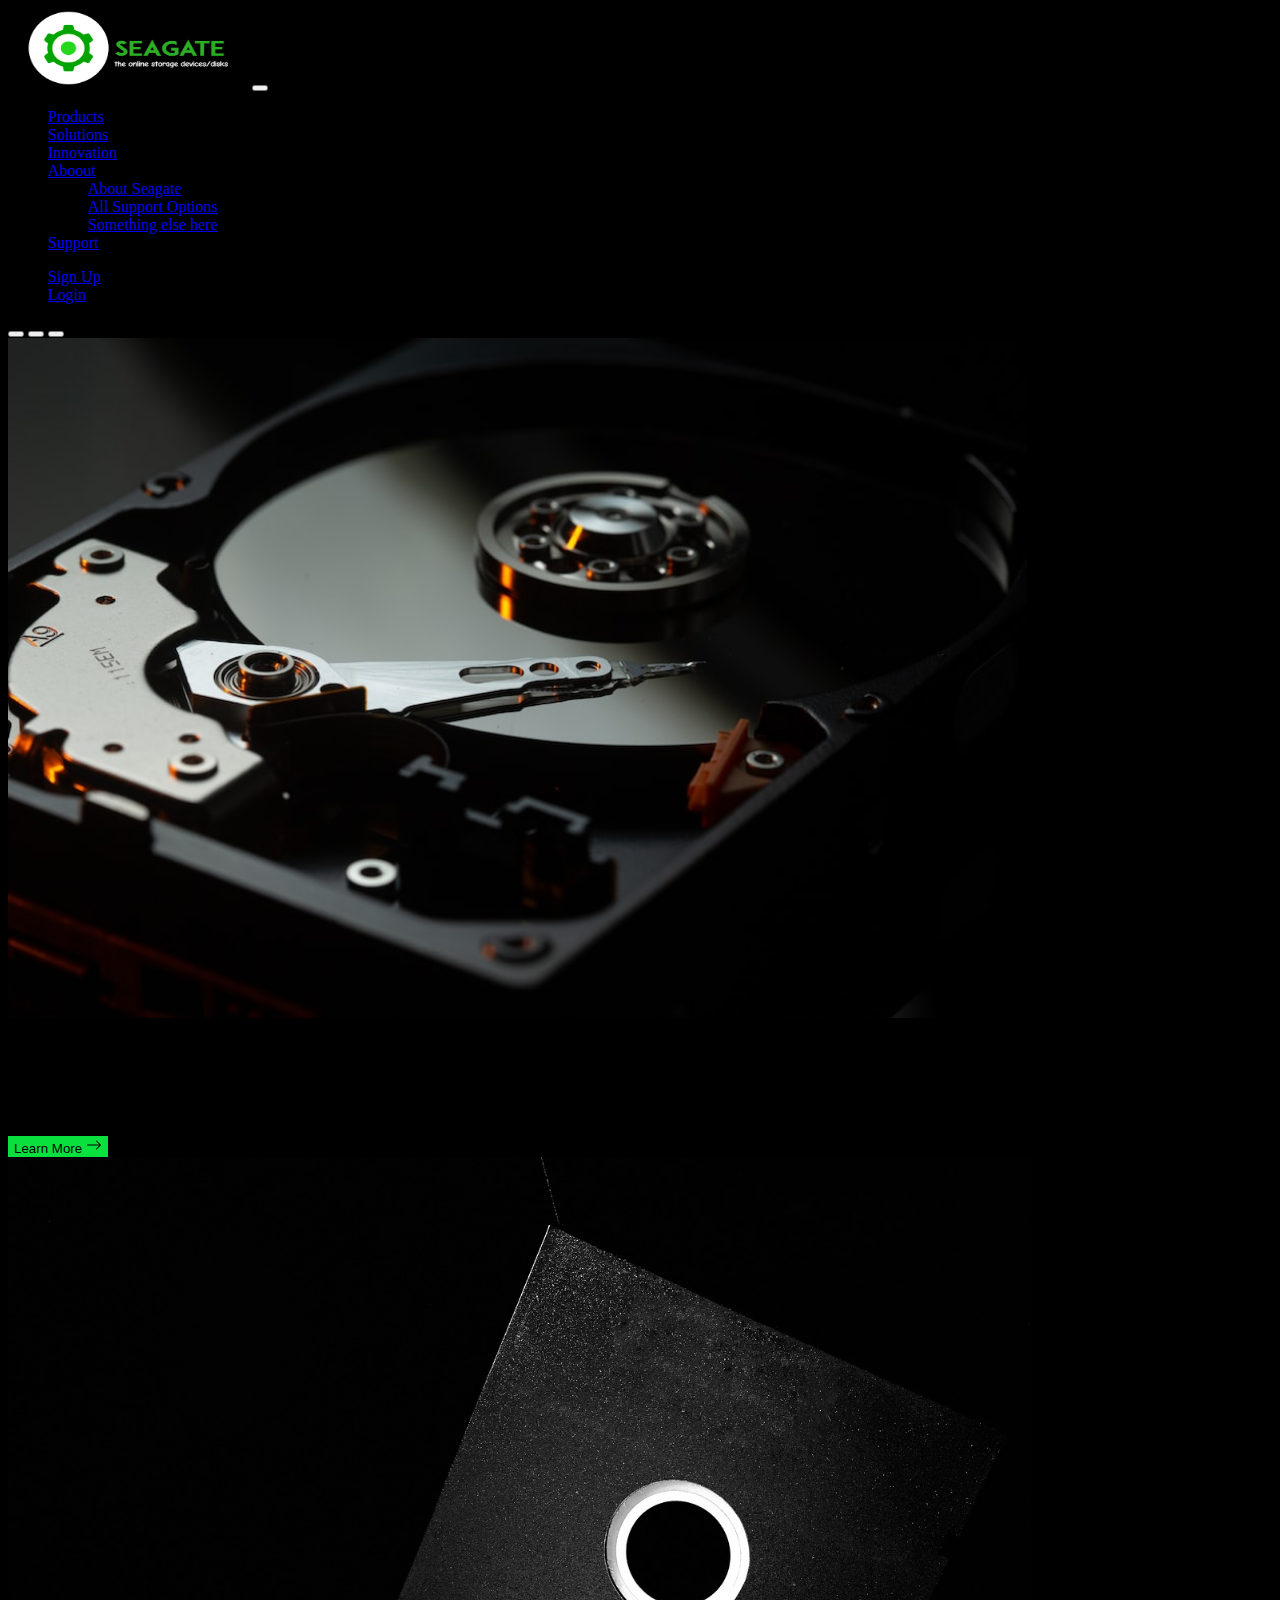
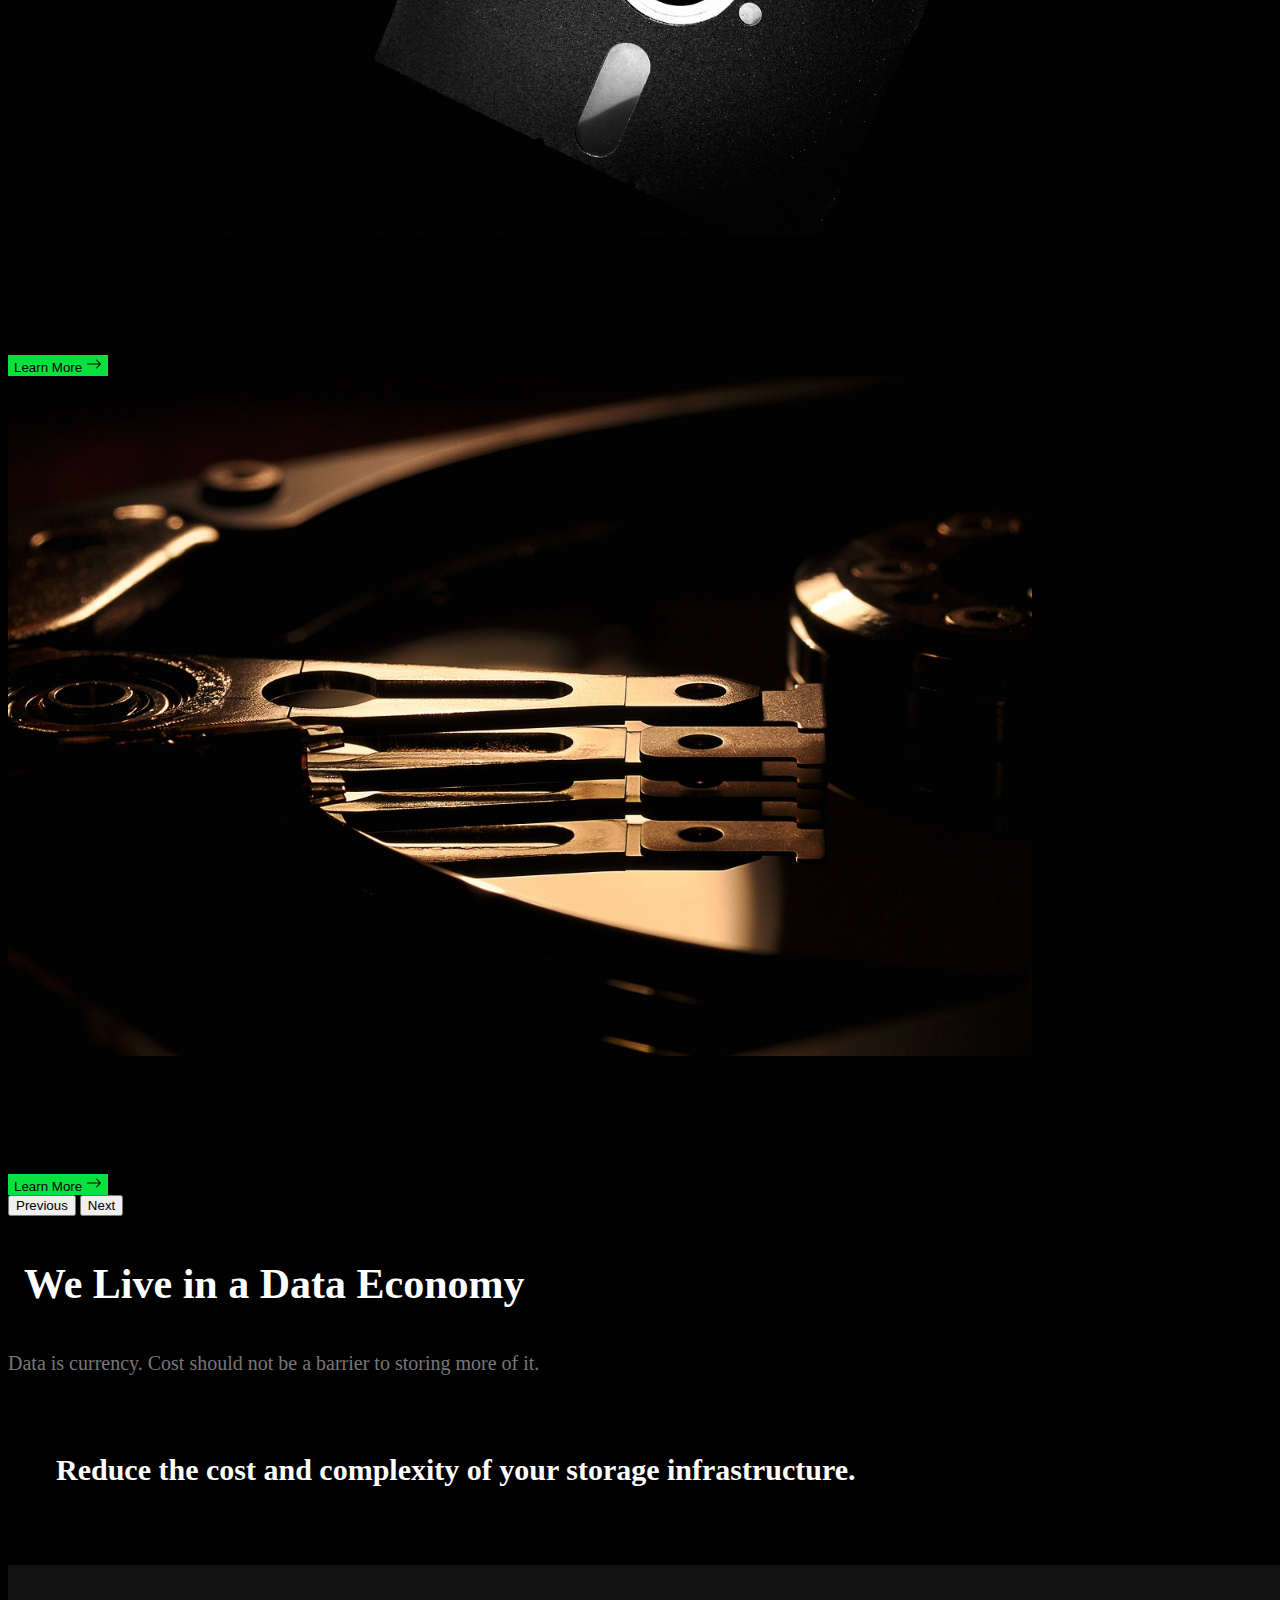
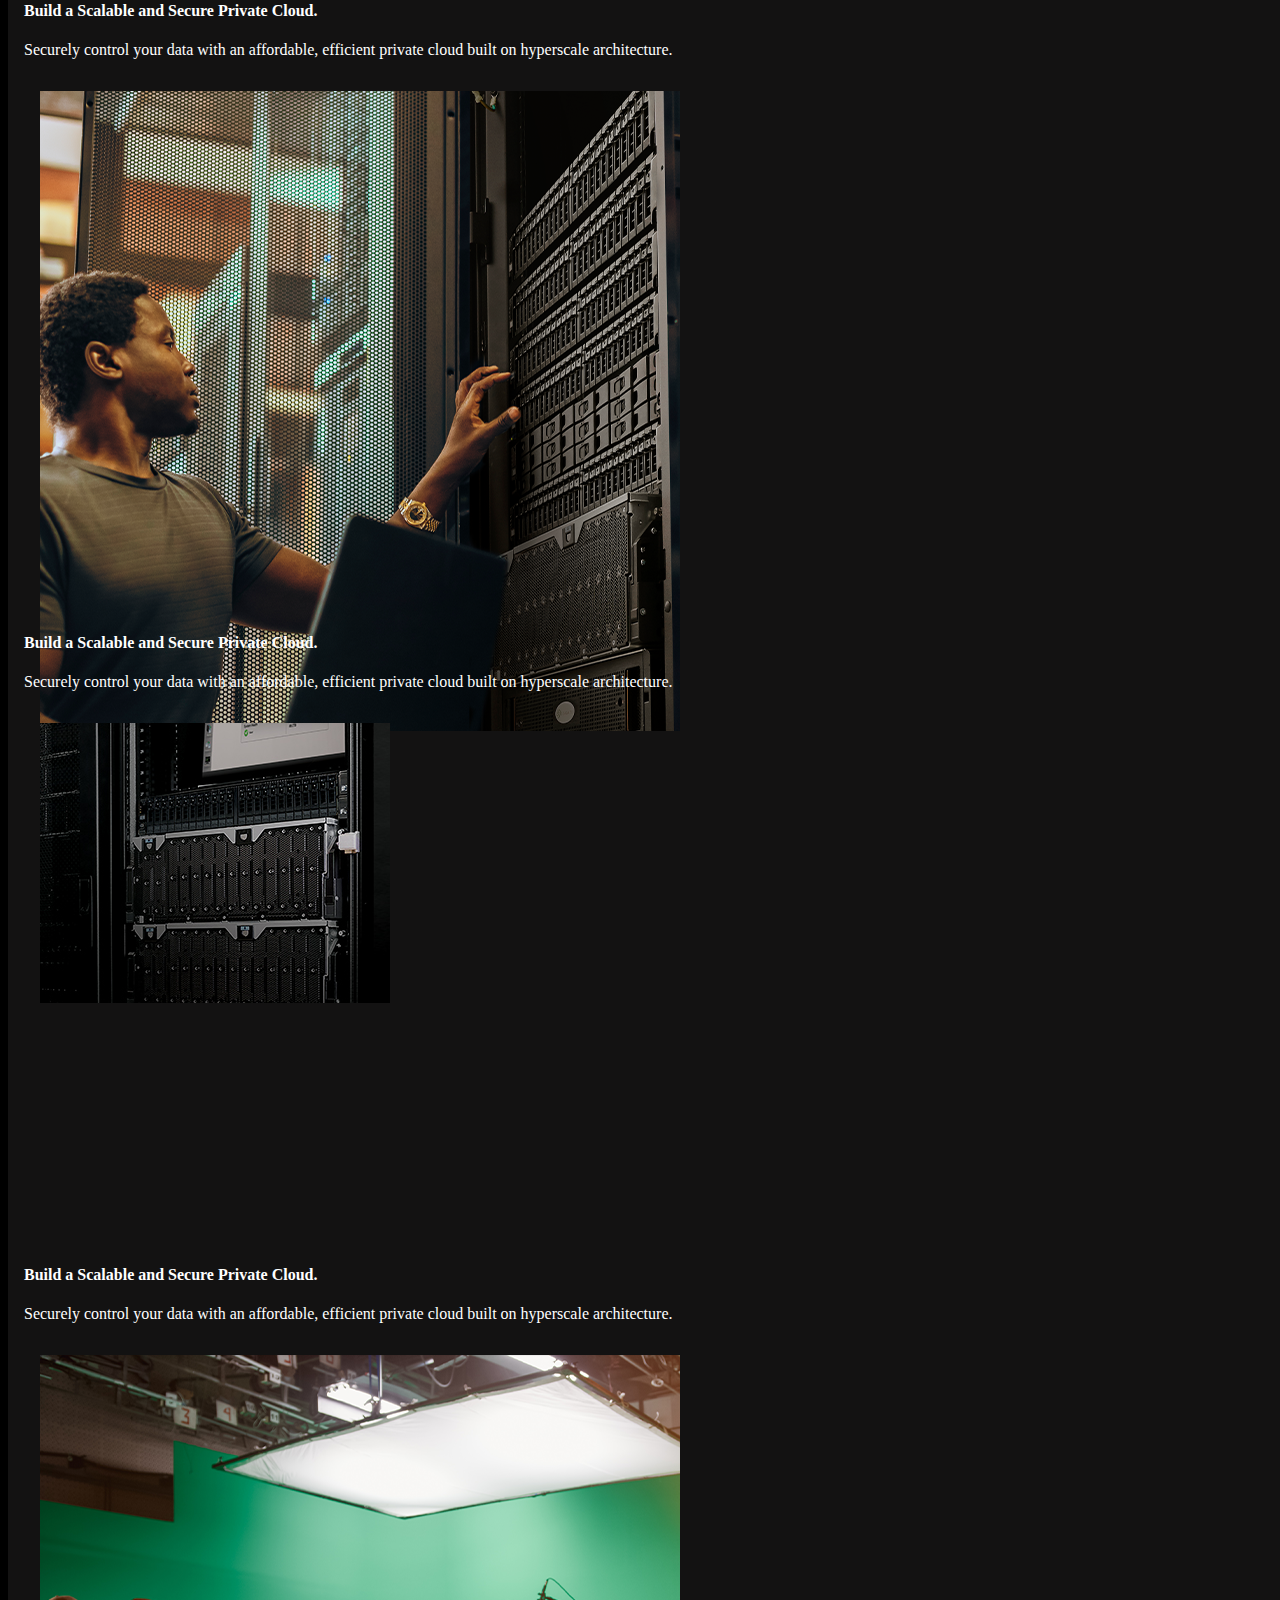
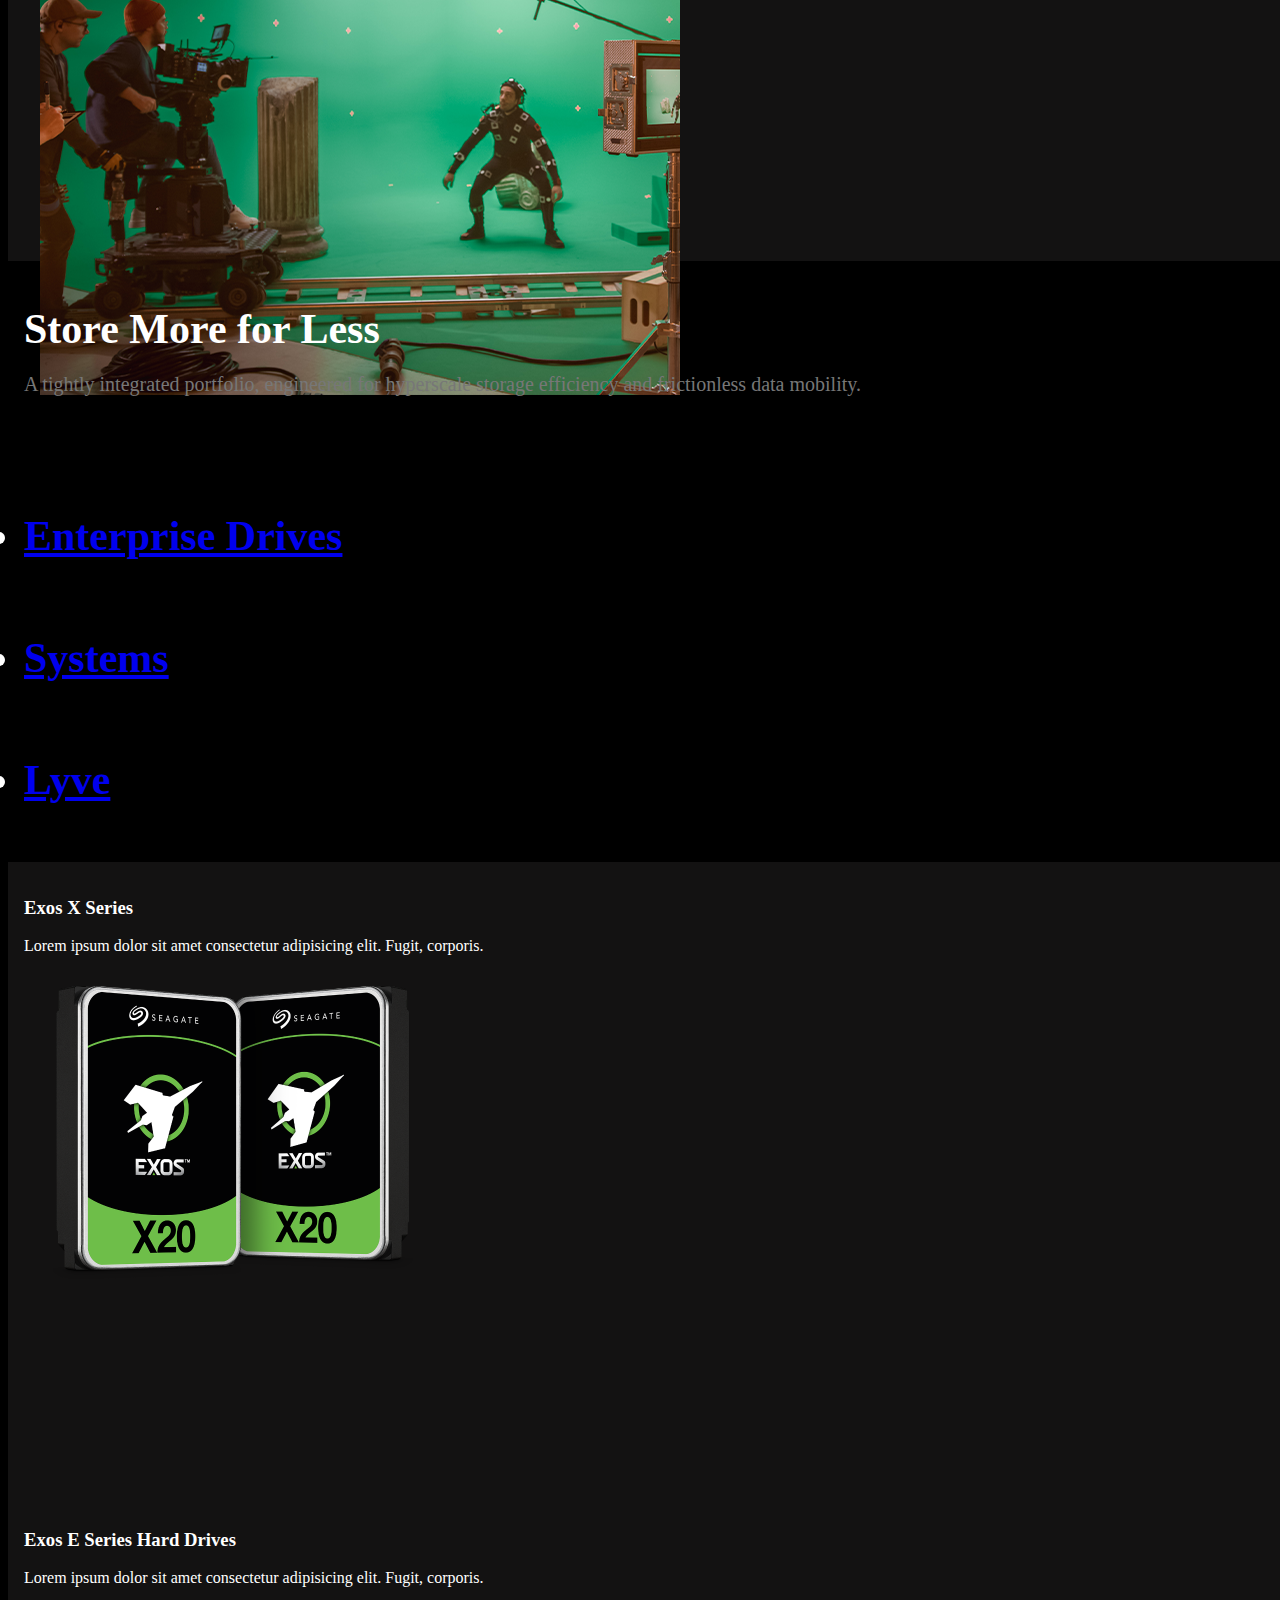
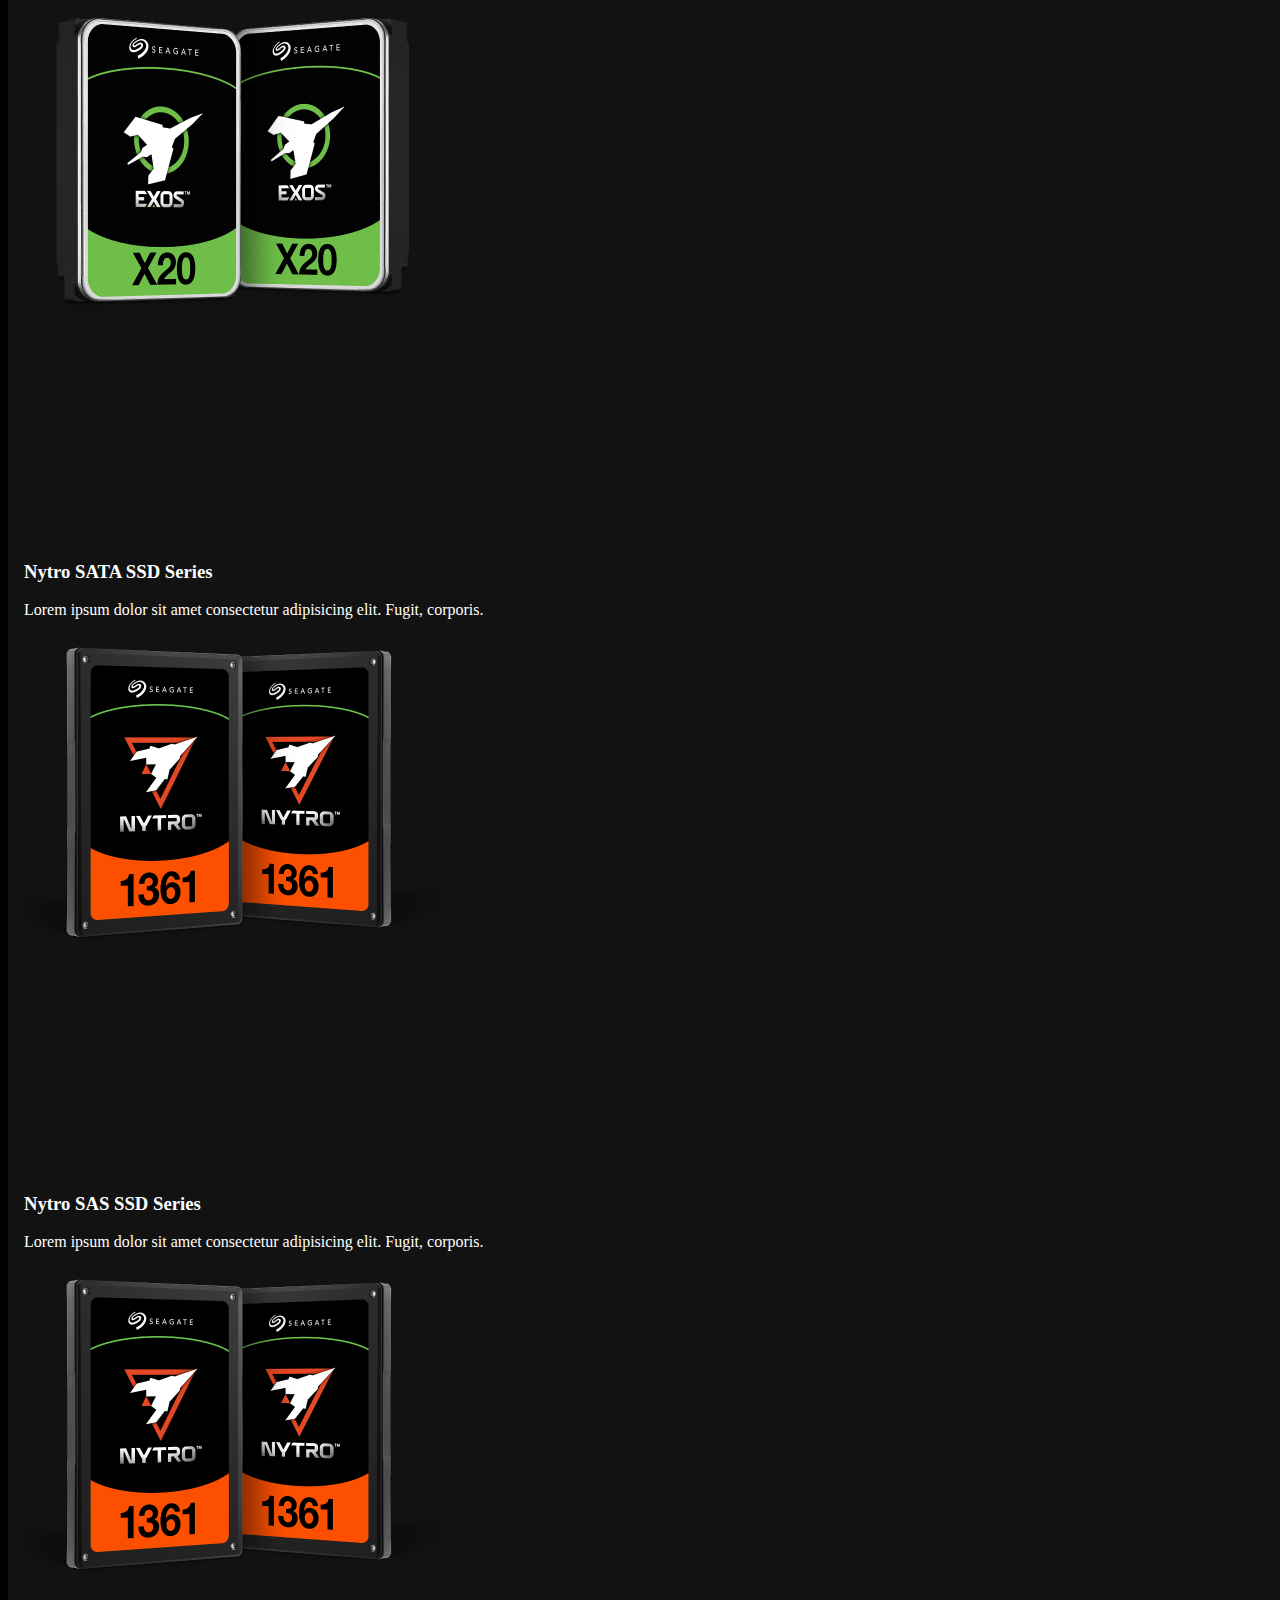
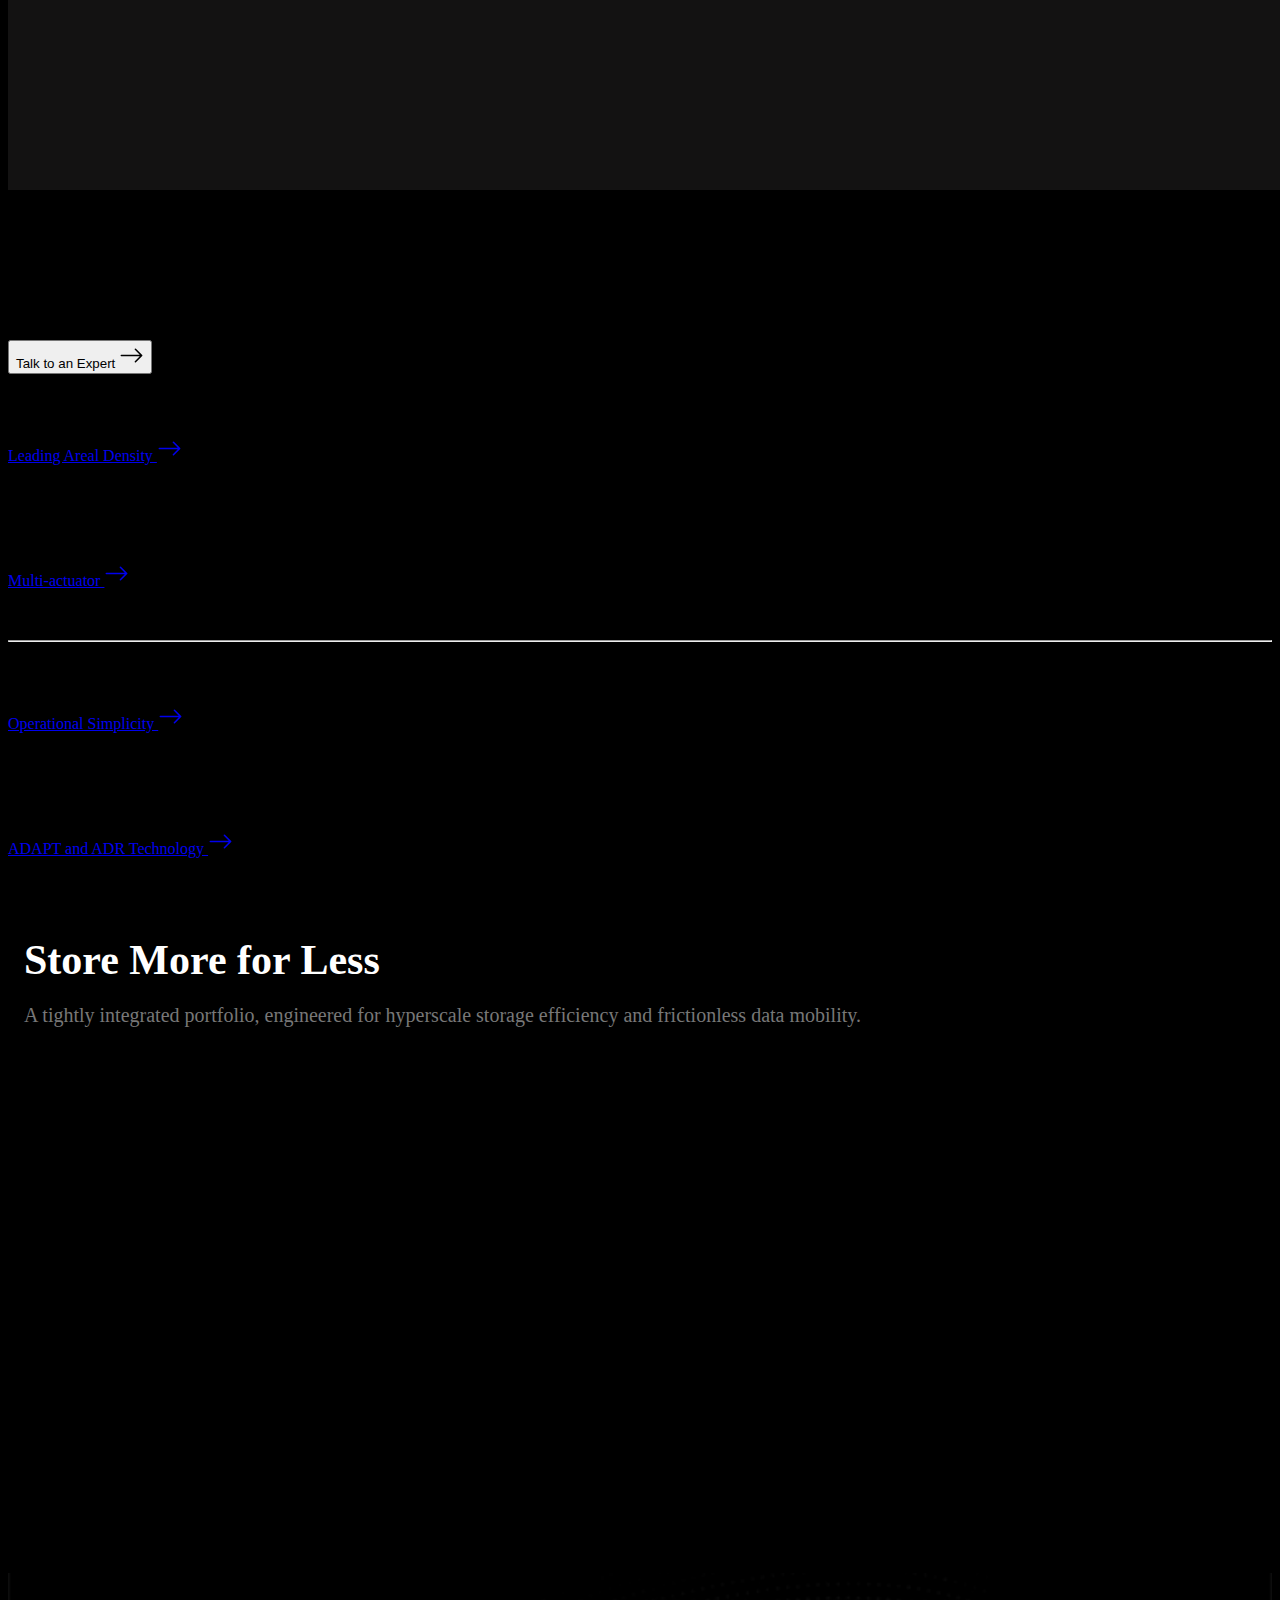
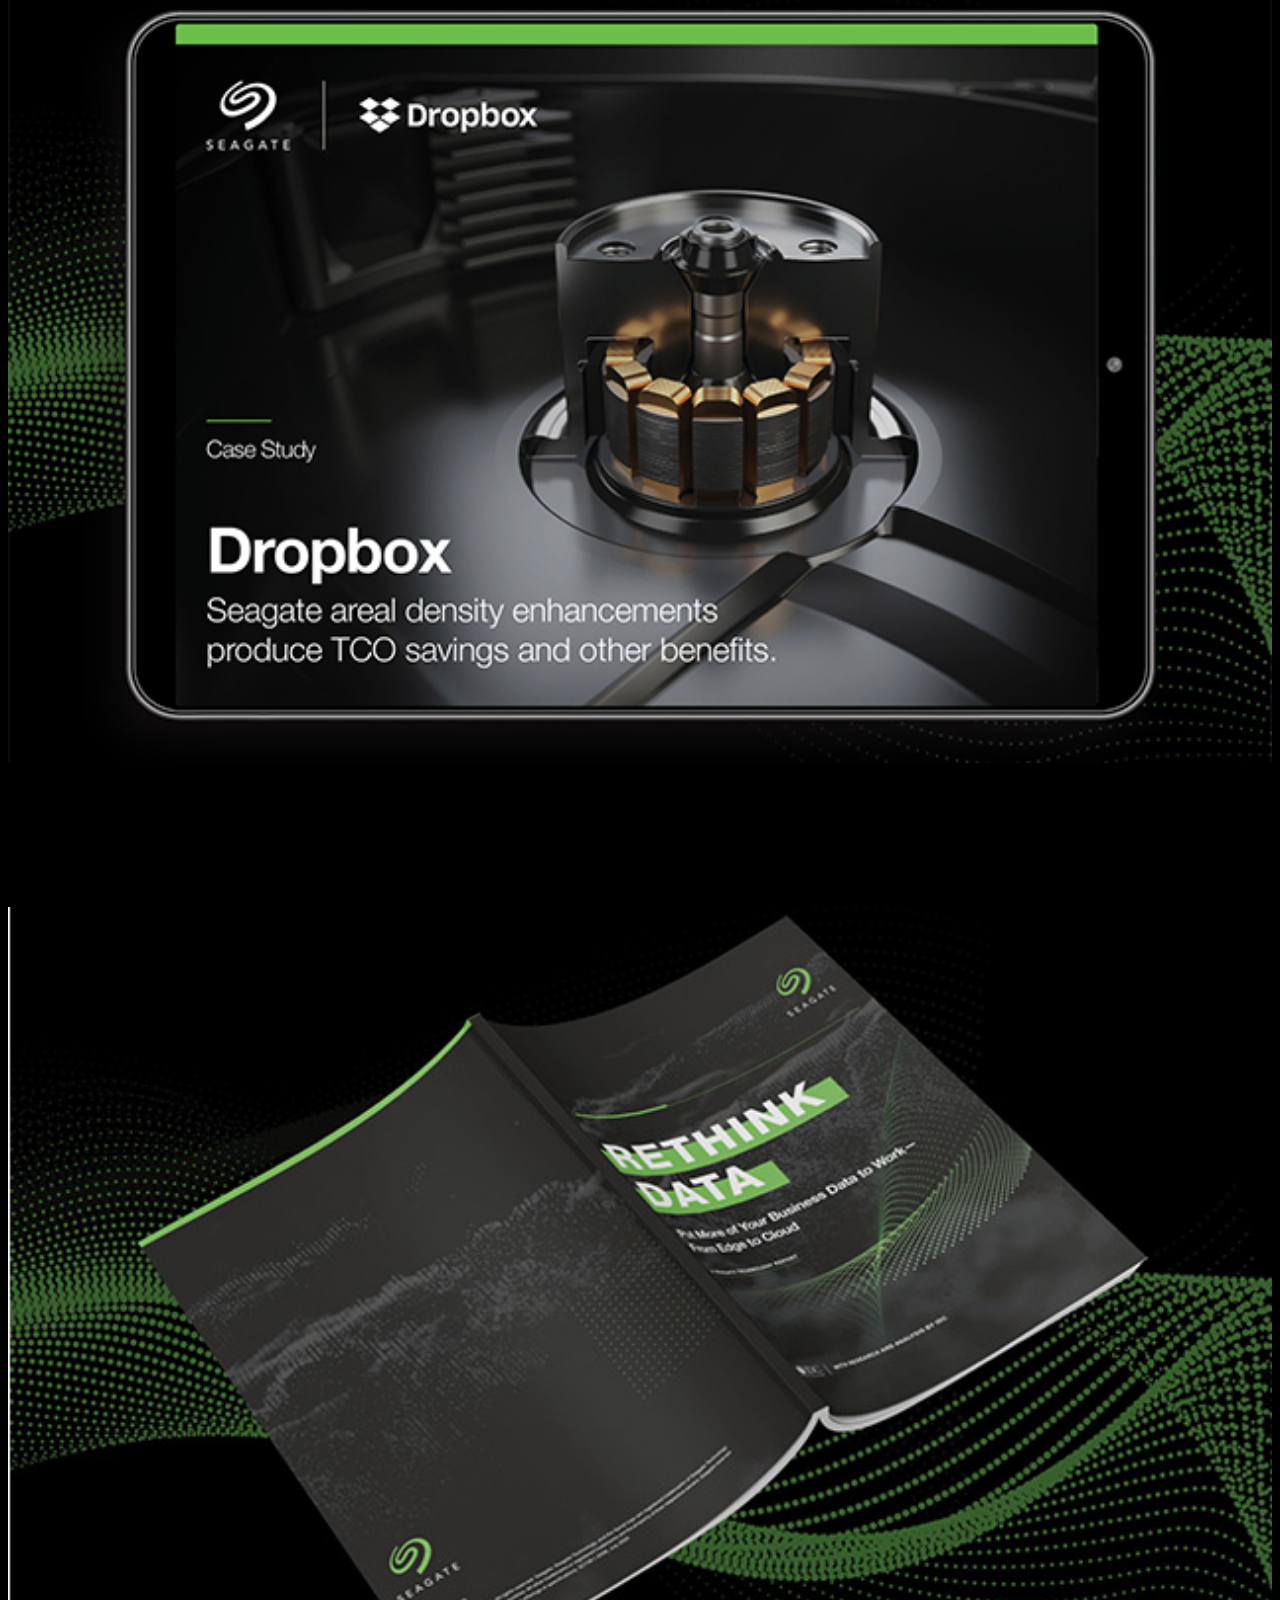
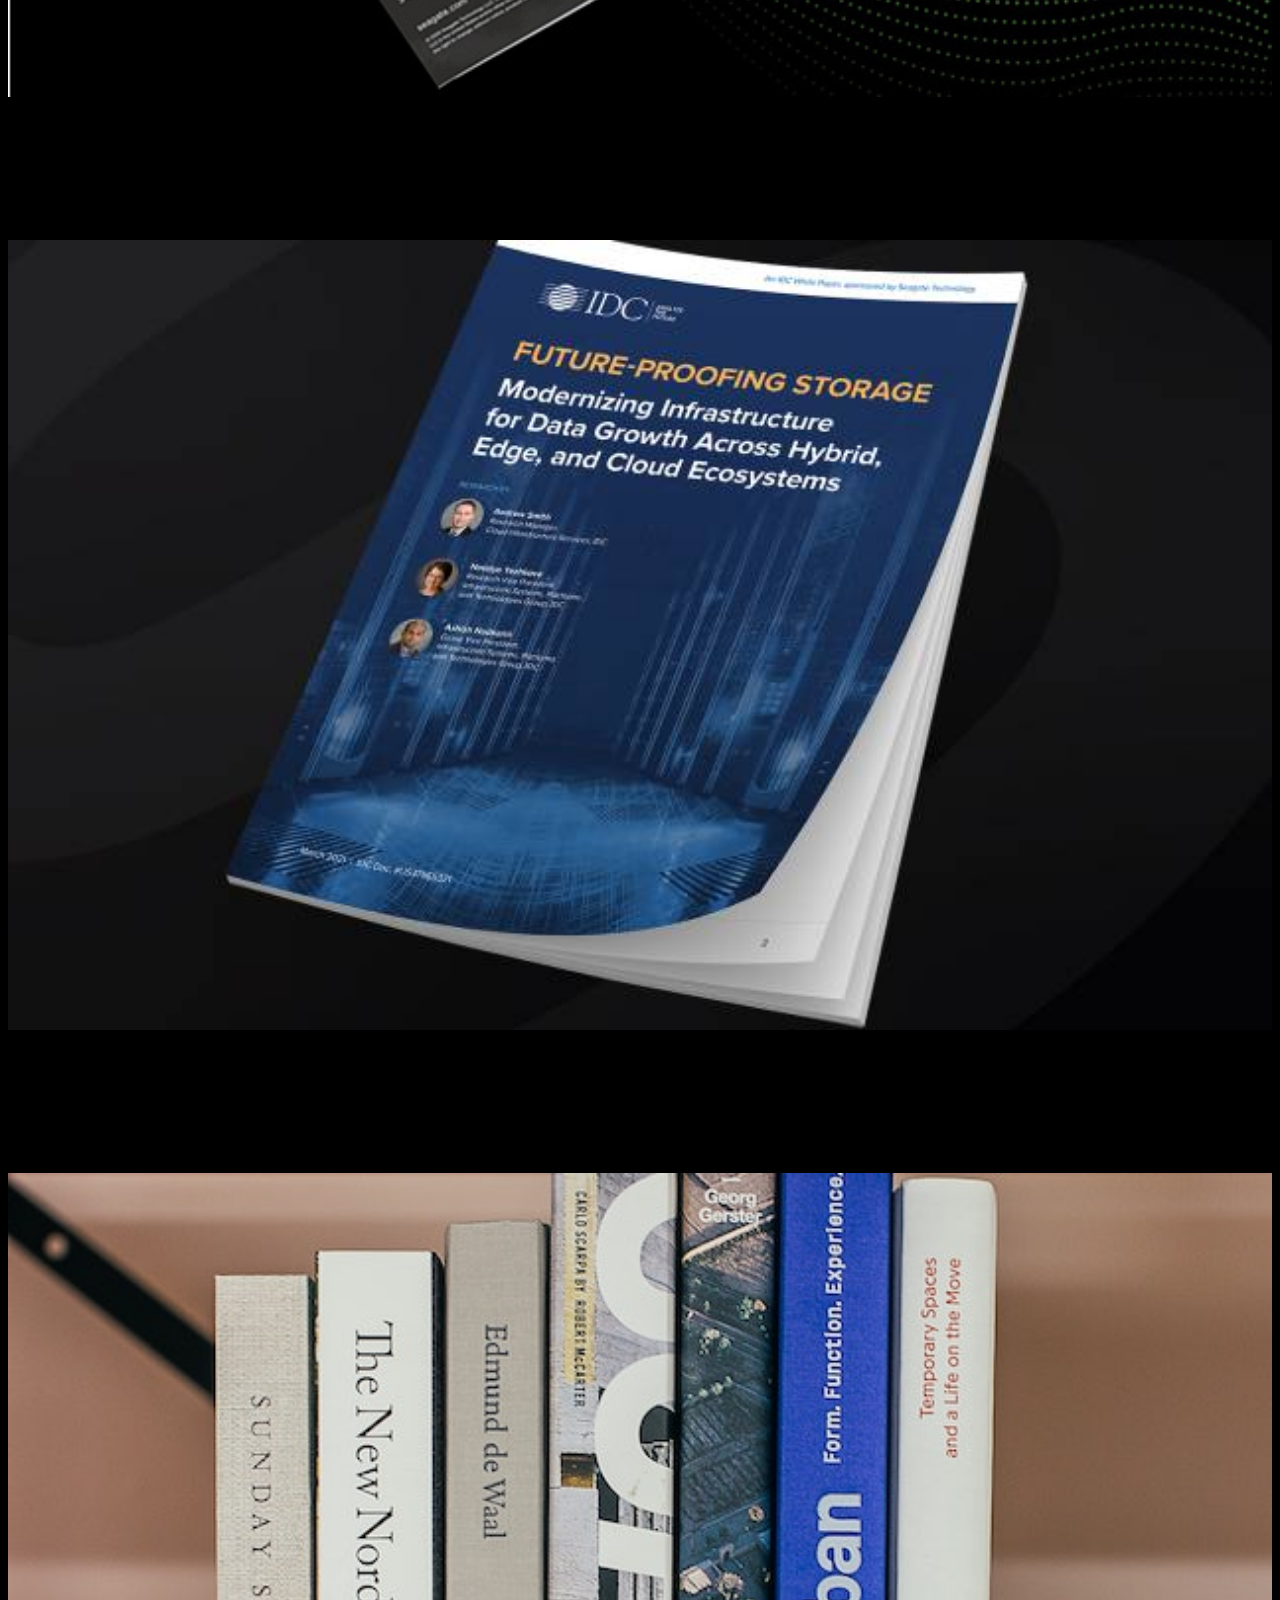
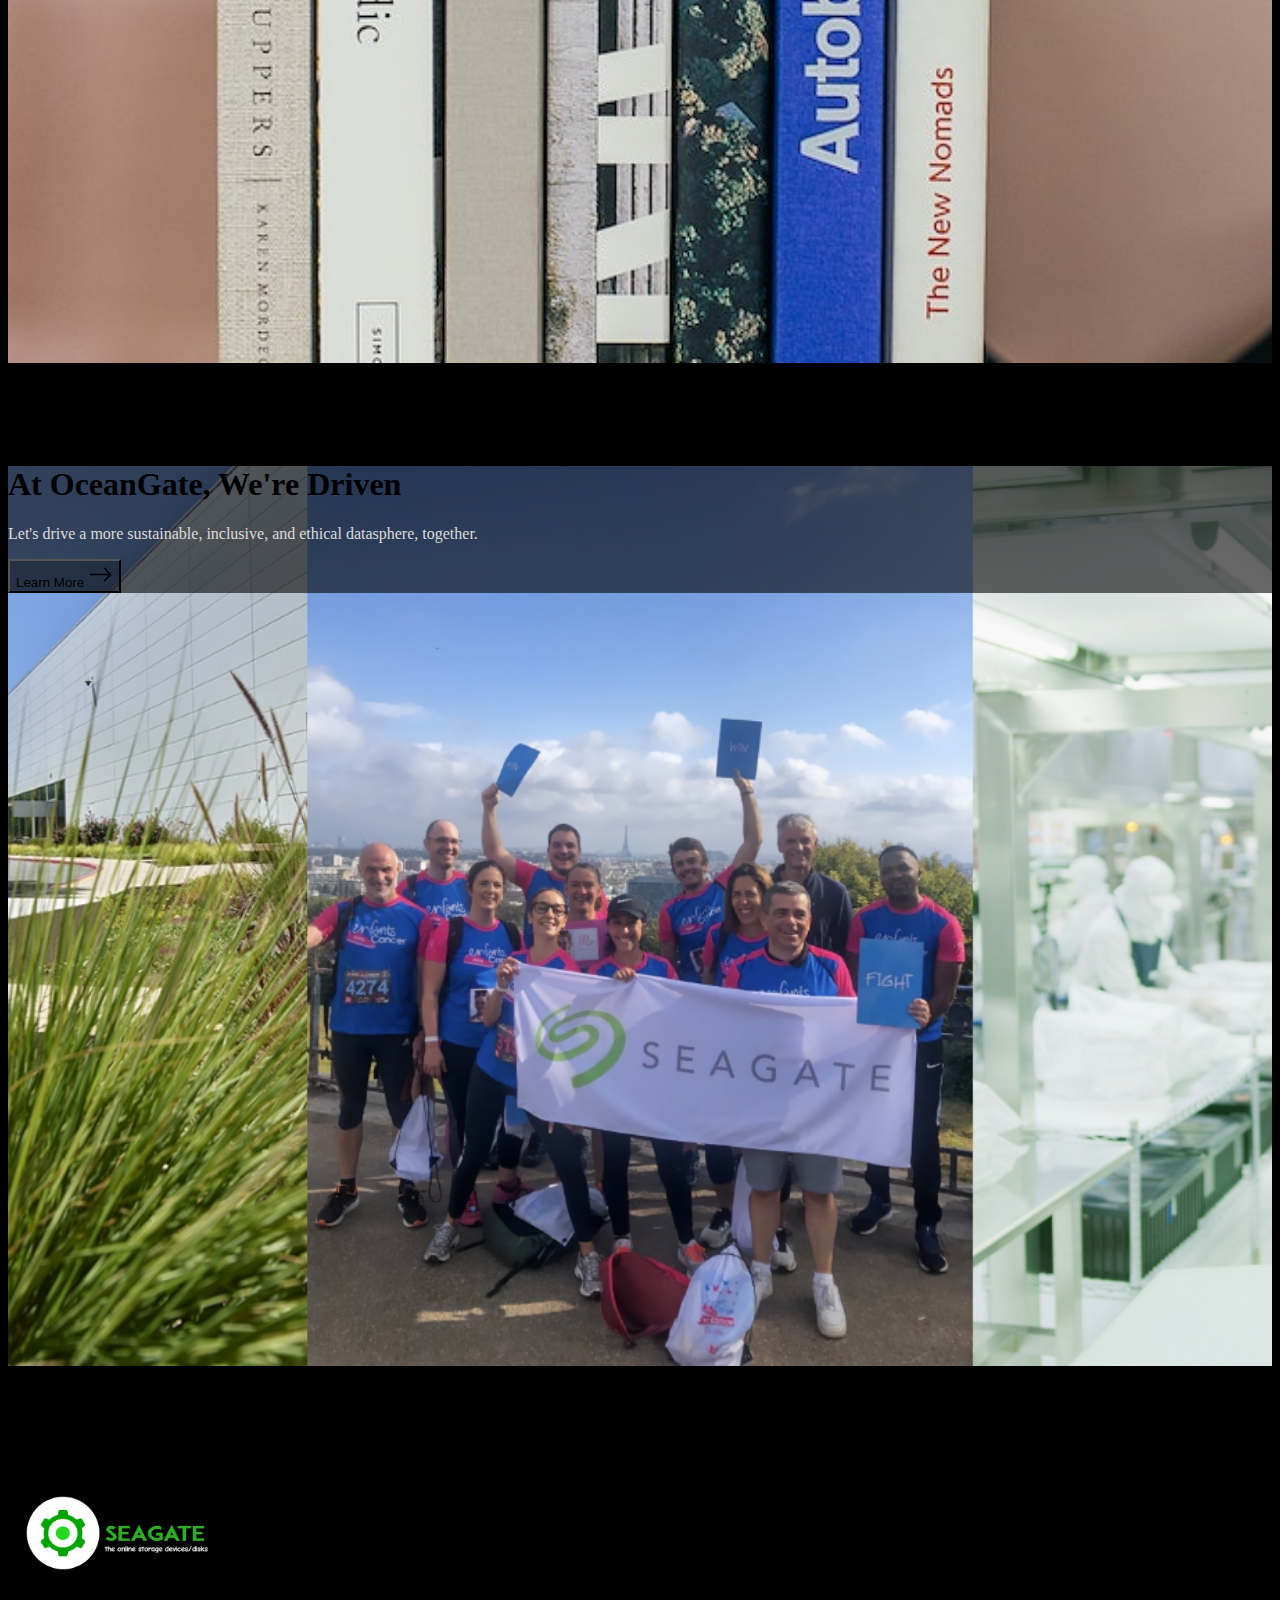
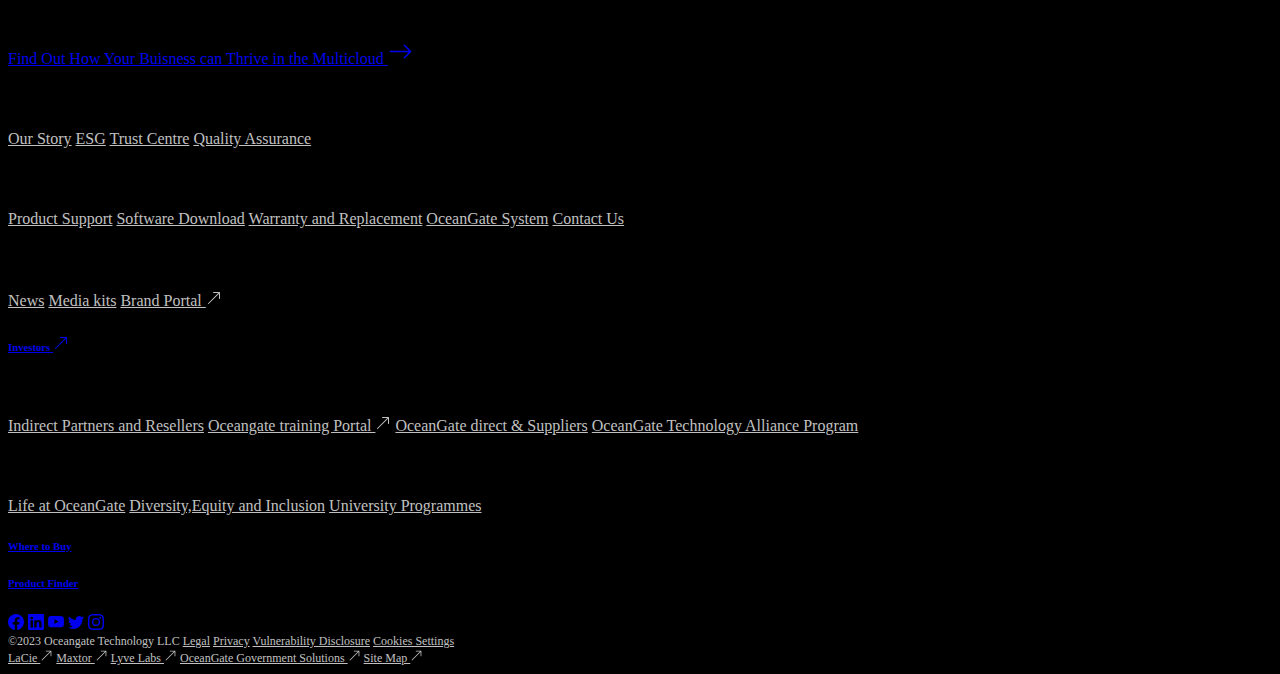
<file: index.html>
<!doctype html>
<html lang="en">

<head>
  <!-- Required meta tags -->
  <meta charset="utf-8">
  <meta name="viewport" content="width=device-width, initial-scale=1">

  <!-- Bootstrap CSS -->
  <link href="https://cdn.jsdelivr.net/npm/bootstrap@5.0.2/dist/css/bootstrap.min.css" rel="stylesheet"
    integrity="sha384-EVSTQN3/azprG1Anm3QDgpJLIm9Nao0Yz1ztcQTwFspd3yD65VohhpuuCOmLASjC" crossorigin="anonymous">
  <link rel="stylesheet" href="style.css">
  <link rel="stylesheet" href="https://cdnjs.cloudflare.com/ajax/libs/font-awesome/6.4.0/css/all.min.css"
    integrity="sha512-iecdLmaskl7CVkqkXNQ/ZH/XLlvWZOJyj7Yy7tcenmpD1ypASozpmT/E0iPtmFIB46ZmdtAc9eNBvH0H/ZpiBw=="
    crossorigin="anonymous" referrerpolicy="no-referrer" />
</head>

<body class="project">

  <nav class="navbar navbar-expand-md navbar-dark project">
    <div class="container-fluid">
      <a class="navbar-brand" href="#"><img src="./img/logo.png" alt="logo" style="height: 80px; width: 15rem;"></a>
      <button class="navbar-toggler" type="button" data-bs-toggle="collapse" data-bs-target="#navbarSupportedContent"
        aria-controls="navbarSupportedContent" aria-expanded="false" aria-label="Toggle navigation">
        <span class="navbar-toggler-icon"></span>
      </button>
      <div class="collapse navbar-collapse" id="navbarSupportedContent">
        <ul class="navbar-nav ms-auto mb-2 mb-lg-0">
          <li class="nav-item ">
            <a class="nav-link active p-3" aria-current="page" href="#">Products</a>
          </li>
          <li class="nav-item">
            <a class="nav-link active p-3" href="#">Solutions</a>
          </li>
          <li class="nav-item">
            <a class="nav-link active p-3" href="#">Innovation</a>
          </li>
          <li class="nav-item dropdown">
            <a class="nav-link dropdown-toggle  active p-3" href="#" id="navbarDropdown" role="button"
              data-bs-toggle="dropdown" aria-expanded="false">
              Aboout
            </a>
            <ul class="dropdown-menu" aria-labelledby="navbarDropdown">
              <li><a class="dropdown-item" href="#">About Seagate</a></li>
              <li><a class="dropdown-item" href="#">All Support Options</a></li>
              <li><a class="dropdown-item " href="#">Something else here</a></li>
            </ul>
          </li>
          <li class="nav-item">
            <a class="nav-link active p-3" href="#" tabindex="-1" aria-disabled="true">Support</a>
          </li>
        </ul>
        <ul class="navbar-nav ms-auto mb-2 mb-lg-0">
          <li class="nav-but">
            <a class="btn btn-outline-success m-2" href="SignUpform.html">Sign Up</a>
          </li>
          <li class="nav-but">
            <a class="btn btn-outline-success m-2" href="loginform.html">Login</a>
          </li>
        </ul>
      </div>
    </div>
  </nav>
  <!-- slider -->
  <div id="carouselExampleIndicators" class="carousel slide" data-bs-ride="carousel">
    <div class="carousel-indicators">
      <button type="button" data-bs-target="#carouselExampleIndicators" data-bs-slide-to="0" class="active"
        aria-current="true" aria-label="Slide 1"></button>
      <button type="button" data-bs-target="#carouselExampleIndicators" data-bs-slide-to="1"
        aria-label="Slide 2"></button>
      <button type="button" data-bs-target="#carouselExampleIndicators" data-bs-slide-to="2"
        aria-label="Slide 3"></button>
    </div>
    <div class="carousel-inner">
      <div class="carousel-item active">
        <img src="./img/image 1.jpg" class="d-block w-100 c-item" alt="...">
        <div class="carousel-caption  top-0 mt-5 pt-5 d-inline-block">
          <h1 class="display-1 fw-bolder text-capitalize">A Drive of Godly Means</h1>
          <p class="mt-5 fs-3 text-uppercase">Confront the end of days and store your PS5™ games with ice-cold style.
          </p>
          <button class="btn btn-light px-4 py-2 fs-5 mt-5">Learn More <svg xmlns="http://www.w3.org/2000/svg"
              width="16" height="16" fill="currentColor" class="bi bi-arrow-right" viewBox="0 0 16 16">
              <path fill-rule="evenodd"
                d="M1 8a.5.5 0 0 1 .5-.5h11.793l-3.147-3.146a.5.5 0 0 1 .708-.708l4 4a.5.5 0 0 1 0 .708l-4 4a.5.5 0 0 1-.708-.708L13.293 8.5H1.5A.5.5 0 0 1 1 8z" />
            </svg></button>
        </div>
      </div>
      <div class="carousel-item">
        <img src="./img/image 2.jpg" class="d-block w-100 c-item" alt="...">
        <div class="carousel-caption top-0 mt-5 pt-5 d-inline-block">
          <h1 class="display-1 fw-bolder text-capitalize">Self-Healing, High-Density Data Storage</h1>
          <p class="mt-5 fs-3 text-uppercase">Bring petabyte-scale innovation to your storage infrastructure.</p>
          <button class="btn btn-light px-4 py-2 fs-5 mt-5">Learn More <svg xmlns="http://www.w3.org/2000/svg"
              width="16" height="16" fill="currentColor" class="bi bi-arrow-right" viewBox="0 0 16 16">
              <path fill-rule="evenodd"
                d="M1 8a.5.5 0 0 1 .5-.5h11.793l-3.147-3.146a.5.5 0 0 1 .708-.708l4 4a.5.5 0 0 1 0 .708l-4 4a.5.5 0 0 1-.708-.708L13.293 8.5H1.5A.5.5 0 0 1 1 8z" />
            </svg></button>
        </div>
      </div>
      <div class="carousel-item">
        <img src="./img/image 3.jpg" class="d-block w-100 c-item" alt="...">
        <div class="carousel-caption  top-0 mt-5 pt-5 d-inline-block">
          <h1 class="display-1 fw-bolder text-capitalize">Exos CORVAULT</h1>
          <p class="mt-5 fs-3 text-uppercase">Designed for set-and-forget mass storage management.</p>
          <button class="btn btn-light px-4 py-2 fs-5 mt-5">Learn More <svg xmlns="http://www.w3.org/2000/svg"
              width="16" height="16" fill="currentColor" class="bi bi-arrow-right" viewBox="0 0 16 16">
              <path fill-rule="evenodd"
                d="M1 8a.5.5 0 0 1 .5-.5h11.793l-3.147-3.146a.5.5 0 0 1 .708-.708l4 4a.5.5 0 0 1 0 .708l-4 4a.5.5 0 0 1-.708-.708L13.293 8.5H1.5A.5.5 0 0 1 1 8z" />
            </svg></button>
        </div>
      </div>
    </div>
    <button class="carousel-control-prev" type="button" data-bs-target="#carouselExampleIndicators"
      data-bs-slide="prev">
      <span class="carousel-control-prev-icon" aria-hidden="true"></span>
      <span class="visually-hidden">Previous</span>
    </button>
    <button class="carousel-control-next" type="button" data-bs-target="#carouselExampleIndicators"
      data-bs-slide="next">
      <span class="carousel-control-next-icon" aria-hidden="true"></span>
      <span class="visually-hidden">Next</span>
    </button>
  </div>

  <!-- content -->
  <div class="container-fluid top-0 mt-4 w-100">
    <section>
      <h1 class="yoyo text-center">We Live in a Data Economy
        <i class="fa-solid fa-circle fa-xs" style="color: #02bf1b"></i>
      </h1>
      <p class="lusi text-center">Data is currency. Cost should not be a barrier to storing more of it.</p>
      <p class="lusi-1 text-center">Reduce the cost and complexity of your storage infrastructure.
      </p>
    </section>

    <!-- card -->
    <div class="container">
      <div class="row  gy-4">
        <div class="col-12 col-md-12 col-lg-4 ">
          <div class="card">
            <div class="card-body">
              <h4>Build a Scalable and Secure Private Cloud.</h4>
              <p>Securely control your data with an affordable, efficient private cloud built on hyperscale
                architecture.</p>
            </div>
            <img src="./img/card-3.png" alt="" class="card-img-top" class="img-fluid">
          </div>
        </div>

        <div class="col-12 col-md-12 col-lg-4 ">
          <div class="card">
            <div class="card-body">
              <h4>Build a Scalable and Secure Private Cloud.</h4>
              <p>Securely control your data with an affordable, efficient private cloud built on hyperscale
                architecture.</p>
            </div>
            <img src="./img/card-1.jpg" alt="" class="card-img-top" class="img-fluid">
          </div>
        </div>

        <div class="col-12 col-md-12 col-lg-4">
          <div class="card">
            <div class="card-body">
              <h4>Build a Scalable and Secure Private Cloud.</h4>
              <p>Securely control your data with an affordable, efficient private cloud built on hyperscale
                architecture.</p>
            </div>
            <img src="./img/card-2.png" alt="" class="card-img-top" class="img-fluid">
          </div>
        </div>
      </div>
    </div>

    <div>
      <h1 class="yoyo text-center mt-5">Store More for Less <i class="fa-solid fa-circle fa-xs"
          style="color: #02bf1b;"></i>
        <p class="lusi mt-4">A tightly integrated portfolio, engineered for hyperscale storage efficiency and
          frictionless data mobility.
        <p>
      </h1>
    </div>

    <div class=" container me-5">

      <ul class="navbar-nav d-inline-block section text-center yoyo">
        <li class="nav-item ">
          <a class="nav-link active p-3 text-white" href="#">Enterprise Drives</a>
        </li>
      </ul>
      <ul class="navbar-nav d-inline-block section text-center yoyo">
        <li class="nav-item ">
          <a class="nav-link active p-3 text-white" href="#">Systems</a>
        </li>
      </ul>
      </ul>
      <ul class="navbar-nav d-inline-block section text-center yoyo">
        <li class="nav-item ">
          <a class="nav-link active p-3 text-white" href="#">Lyve</a>
        </li>
      </ul>
    </div>
    <!-- one more cards-product -->
    <div class="container">
      <div class="row">
        <div class="col-md-3  mb-5">
          <div class="card">
            <h3 class="card-title">Exos X Series</h3>
            <p class="card-text">Lorem ipsum dolor sit amet consectetur adipisicing elit. Fugit, corporis.</p>
            <img src="./img/product-1.png" class="img-fluid mt-5 pt-5">
          </div>
        </div>

        <div class="col-md-3 mb-5">
          <div class="card mb-5">
            <h3 class="card-title">Exos E Series Hard Drives</h3>
            <p class="card-text">Lorem ipsum dolor sit amet consectetur adipisicing elit. Fugit, corporis.</p>
            <img src="./img/product-1.png" class="img-fluid mt-5 pt-5">
          </div>
        </div>

        <div class="col-md-3 col-lg-3 mb-5">
          <div class="card">
            <h3 class="card-title">Nytro SATA SSD Series</h3>
            <p class="card-text">Lorem ipsum dolor sit amet consectetur adipisicing elit. Fugit, corporis.</p>
            <img src="./img/product-2.png" class="img-fluid mt-5 pt-5">
          </div>
        </div>

        <div class="col-md-3 mb-5">
          <div class="card">
            <h3 class="card-title">Nytro SAS SSD Series</h3>
            <p class="card-text">Lorem ipsum dolor sit amet consectetur adipisicing elit. Fugit, corporis.</p>
            <img src="./img/product-2.png" class="img-fluid mt-5 pt-5">
          </div>
        </div>
      </div>
    </div>

    <!-- text  -->

    <div class="container-fluid bg-light pb-5">
      <div class="row">
        <div class="col-md-6 p-5">
          <h1 class="display-5 fw-bold pt-4">Democratizing Hyperscale Storage Architecture</h1>
          <p class="pt-4">Most businesses and data centres are not equipped with the kind of mass-capacity storage
            that’s
            critical for keeping up with today’s d'ata economy. Seagate’s more than 40-year storage heritage has
            culminated in a core technology stack that brings hyperscale cost and architectural efficiencies to the
            enterprise across software, silicon, system and device innovations. All of which work together seamlessly so
            that you can lower costs, streamline workflows, and give your business a competitive edge.</p>
          <a href="#" class="d-inline-block pt-5"><button type="button" class="btn btn-outline-dark">Talk to an Expert
              <svg xmlns="http://www.w3.org/2000/svg" width="25" height="25" fill="currentColor"
                class="bi bi-arrow-right text-light" viewBox="0 0 16 16">
                <path fill-rule="evenodd"
                  d="M1 8a.5.5 0 0 1 .5-.5h11.793l-3.147-3.146a.5.5 0 0 1 .708-.708l4 4a.5.5 0 0 1 0 .708l-4 4a.5.5 0 0 1-.708-.708L13.293 8.5H1.5A.5.5 0 0 1 1 8z" />
              </svg></button></a>
        </div>
        <div class="col-md-6">
          <div class="row">
            <div class="col-md-6 pt-5 ps-5">
              <h6 class="pt-4">Capacity</h6>
              <a href="#" class="c1 d-inline-block text-decoration-none fs-3 text-dark fw-bold">Leading Areal Density
                <svg xmlns="http://www.w3.org/2000/svg" width="25" height="25" fill="currentColor"
                  class="bi bi-arrow-right text-dark" viewBox="0 0 16 16">
                  <path fill-rule="evenodd"
                    d="M1 8a.5.5 0 0 1 .5-.5h11.793l-3.147-3.146a.5.5 0 0 1 .708-.708l4 4a.5.5 0 0 1 0 .708l-4 4a.5.5 0 0 1-.708-.708L13.293 8.5H1.5A.5.5 0 0 1 1 8z" />
                </svg></a>
              <p class="text-secondary">Our mass-capacity 18 TB hard drives (with a roadmap to 50 TB) offer
                industry-leading cost per TB enabled by heat-assisted magnetic recording (HAMR) technology.</p>
            </div>
            <div class="col-md-6 pt-5 ps-5">
              <h6 class="pt-4">Performance</h6>
              <a href="#" class="c1 d-inline-block text-decoration-none fs-3 text-dark fw-bold">Multi-actuator <svg
                  xmlns="http://www.w3.org/2000/svg" width="25" height="25" fill="currentColor"
                  class="bi bi-arrow-right text-dark" viewBox="0 0 16 16">
                  <path fill-rule="evenodd"
                    d="M1 8a.5.5 0 0 1 .5-.5h11.793l-3.147-3.146a.5.5 0 0 1 .708-.708l4 4a.5.5 0 0 1 0 .708l-4 4a.5.5 0 0 1-.708-.708L13.293 8.5H1.5A.5.5 0 0 1 1 8z" />
                </svg></a>
              <p class="text-secondary">MACH.2™ multi-actuator-enabled parallelism doubles hard drive performance so
                that
                you can maintain service-level agreements without sacrificing capacity.</p>
            </div>
            <hr class="w-75 mt-5 ms-5">
            <div class="col-md-6 pt-5 ps-5">
              <h6 class="pt-4">Software</h6>
              <a href="#" class="c1 d-inline-block text-decoration-none fs-3 text-dark fw-bold">Operational Simplicity
                <svg xmlns="http://www.w3.org/2000/svg" width="25" height="25" fill="currentColor"
                  class="bi bi-arrow-right text-dark" viewBox="0 0 16 16">
                  <path fill-rule="evenodd"
                    d="M1 8a.5.5 0 0 1 .5-.5h11.793l-3.147-3.146a.5.5 0 0 1 .708-.708l4 4a.5.5 0 0 1 0 .708l-4 4a.5.5 0 0 1-.708-.708L13.293 8.5H1.5A.5.5 0 0 1 1 8z" />
                </svg></a>
              <p class="text-secondary">We partner with the best in software so that you can smoothly support a diverse
                set of storage workloads, no matter your industry or application.</p>
            </div>
            <div class="col-md-6 pt-5 ps-5">
              <h6 class="pt-4">Durability</h6>
              <a href="#" class="c1 d-inline-block text-decoration-none fs-3 text-dark fw-bold">ADAPT and ADR Technology
                <svg xmlns="http://www.w3.org/2000/svg" width="25" height="25" fill="currentColor"
                  class="bi bi-arrow-right text-dark" viewBox="0 0 16 16">
                  <path fill-rule="evenodd"
                    d="M1 8a.5.5 0 0 1 .5-.5h11.793l-3.147-3.146a.5.5 0 0 1 .708-.708l4 4a.5.5 0 0 1 0 .708l-4 4a.5.5 0 0 1-.708-.708L13.293 8.5H1.5A.5.5 0 0 1 1 8z" />
                </svg></a>
              <p class="text-secondary">Seagate's innovative ADAPT erasure coding and self-healing ADR storage enables
                data centre systems that are more durable — and more sustainable.</p>
            </div>
          </div>
        </div>
      </div>
    </div>

    <div class="container">
      <h1 class="yoyo text-center mt-5">Store More for Less <i class="fa-solid fa-circle fa-xs"
          style="color: #02bf1b;"></i>
        <p class="lusi mt-4">A tightly integrated portfolio, engineered for hyperscale storage efficiency and
          frictionless data mobility.
        <p>
      </h1>
    </div>

    <!-- counter -->

    <div class="container-fluid">
      <div class="row m-5 p-3">
        <div class="col-md-2 m-auto text-center">
          <span class="num display-3 text-success" data-val="4">000</span>
          <span class="text d-block fs-4 text-light">Zettabytes</span>
        </div>
        <div class="col-md-2 m-auto text-center">
          <span class="num display-3 text-success" data-val="155">000</span>
          <span class="text d-block fs-4 text-light">Exabytes</span>
        </div>
        <div class="col-md-2 m-auto text-center">
          <span class="num display-3 text-success" data-val="151">000</span>
          <span class="text d-block fs-4 text-light">Petabytes</span>
        </div>
        <div class="col-md-2 m-auto text-center">
          <span class="num display-3 text-success" data-val="187">000</span>
          <span class="text d-block fs-4 text-light">Terabytes</span>
        </div>
      </div>
    </div>


    <script>
      let valueDisplays = document.querySelectorAll(".num");
      let interval = 5000;

      valueDisplays.forEach((valueDisplays) => {
        let startValue = 0;
        let endValue = parseInt(valueDisplays.getAttribute("data-val"));
        let duration = Math.floor(interval / endValue);
        let counter = setInterval(function () {
          startValue += 1;
          valueDisplays.textContent = startValue;
          if (startValue == endValue) {
            clearInterval(counter);
          }
        }, duration);
      });
    </script>

    <!-- text and more card -->

    <div class="container-fluid bg-white pt-5">
      <div class="row  p-5 pb-5">
        <div class="col-md-6">
          <h1 class="display-6 fw-bold">Build a frictionless future for your data with the world’s leader in storage.
          </h1>
        </div>
        <div class="col-md-3 offset-md-3">
          <ul class="list-unstyled border-bottom secondary">
            <li>
              <span class="fw-bold display-3">35k+</span>
              <p>Global Employees</p>
            </li>
            <li>
              <span class="fw-bold display-3">40+ Years</span>
              <p>Storage Innovation</p>
            </li>
            <li>
              <span class="fw-bold display-3">$11.7B</span>
              <p>FY22 Revenue</p>
            </li>
          </ul>
        </div>
      </div>

      <div class="row p-5 mb-5">
        <div class="col-md-12">
          <h1 class="display-2 fw-bolder p-5">Our Latest Resources</h1>
        </div>
        <div class="row ms-2">
          <div class="col-md-3">
            <h6 class="pb-3 text-secondary">Case Study</h6>
            <img src="./img/1.jpeg" alt="" width="100%">
            <h3 class="pt-2 pb-3">Powering Dropbox's Buisness value</h3>
            <p>Learn how Seagate’s areal density enhancements produce TCO savings.</p>
          </div>

          <div class="col-md-3">
            <h6 class="pb-3 text-secondary">Analyst Report</h6>
            <img src="./img/2.jpeg" alt="" width="100%">
            <h3 class="pt-2 pb-3">Rethink Data</h3>
            <p>Put more of your business data to work, from edge to cloud.</p>
          </div>

          <div class="col-md-3">
            <h6 class="pb-3 text-secondary">Case Study</h6>
            <img src="./img/3.jpg" alt="" width="100%">
            <h3 class="pt-2 pb-3">Storage Strategies for the Data Driven Enterprise</h3>
            <p>Future-proofing data management for mass storage, migration, and movement.</p>
          </div>

          <div class="col-md-3">
            <h6 class="pb-3 text-secondary">Case Study</h6>
            <img src="./img/4.jpg" alt="" width="100%">
            <h3 class="pt-2 pb-3">Ask me anything: Exos Corvault Systems</h3>
            <p>Find out how Exos CORVAULT systems meet today’s storage challenges.</p>
          </div>
        </div>
      </div>

      <!-- background image company -->

      <div class="container-fluid"
        style="background-image: url(./img/ESG-banner-resource-page-bg-img.jpg); background-repeat: no-repeat; background-position: center; background-size: cover; height: 100vh">
        <div class="row pt-5 ps-5">
          <div class="col-sm-5 mt-5 ps-5 pt-5 pb-5" style="background-color: rgba(0, 0, 0, 0.587);">
            <div class="box">
              <h1 class="display-6 fw-bold text-light pt-5">At OceanGate, We're Driven</h1>
              <p class="fs-3 lh-1" style="color: rgb(223, 219, 219);">Let's drive a more sustainable, inclusive, and ethical
                datasphere, together.</p>
              <a href="#"><button type="button" class="btn  btn-outline-dark btn-lg text-light border-light mt-4"
                  style="background-color: rgba(0, 0, 0, 0.253);">Learn More <svg xmlns="http://www.w3.org/2000/svg"
                    width="25" height="25" fill="currentColor" class="bi bi-arrow-right text-light" viewBox="0 0 16 16">
                    <path fill-rule="evenodd"
                      d="M1 8a.5.5 0 0 1 .5-.5h11.793l-3.147-3.146a.5.5 0 0 1 .708-.708l4 4a.5.5 0 0 1 0 .708l-4 4a.5.5 0 0 1-.708-.708L13.293 8.5H1.5A.5.5 0 0 1 1 8z" />
                  </svg></button></a>
            </div>
          </div>
        </div>
      </div>

      <div class="container-fluid">
        <div class="row">
          <div class="col-md-12 p-5" style="font-family:'Poppins', sans-serif; font-weight: 200; font-size: small;">
            <ol>
              <li>
                <p>The figure shown in the bytes shipped counter is an approximation based on Oceangate’s quarterly average
                  runrate of exabytes shipped.</p>
              </li>
              <li>
                <p>Exos CORVAULT receives overall customer rating of 5 out of 5 on Gartner® Peer Insights™ as of May 2023.
                  Distribution based on 5 ratings.</p>
              </li>
            </ol>
            <ul>
              <li class="list-unstyled" style="font-style: italic;">
                <p>Gartner and Peer Insights™ are trademarks of Gartner, Inc. and/or its affiliates. All rights reserved.
                  Gartner Peer Insights content consists of the opinions of individual end users based on their own
                  experiences, and should not be construed as statements of fact, nor do they represent the views of Gartner
                  or its affiliates. Gartner does not endorse any vendor, product or service depicted in this content nor
                  makes any warranties, expressed or implied, with respect to this content, about its accuracy or
                  completeness, including any warranties of merchantability or fitness for a particular purpose.</p>
              </li>
            </ul>
          </div>
        </div>
      </div>
    </div>

    <!-- footer -->

    <div class="container-fluid">
      <div class="row pt-5 ps-4 border-bottom border-1">
        <div class="col-md-3 p-5 d-md-block d-none">
          <a href="index.html"><img src="./img/logo.png" class="ps-5" alt="" height="80"></a>
        </div>
        <div class="col-md-3 pt-5">
          <h6 class="text-light">MULTICLOUD MATURITY REPORT</h6>
          <a href="#" class="d-inline-block text-decoration-none text-light fs-4 fw-bold">Find Out How Your Buisness can
            Thrive in the Multicloud <svg xmlns="http://www.w3.org/2000/svg" width="25" height="25" fill="currentColor"
              class="bi bi-arrow-right text-light" viewBox="0 0 16 16">
              <path fill-rule="evenodd"
                d="M1 8a.5.5 0 0 1 .5-.5h11.793l-3.147-3.146a.5.5 0 0 1 .708-.708l4 4a.5.5 0 0 1 0 .708l-4 4a.5.5 0 0 1-.708-.708L13.293 8.5H1.5A.5.5 0 0 1 1 8z" />
            </svg></a>
        </div>
        <div class="col-md-6 pb-5">
          <div class="row">
            <div class="col-sm-4 pt-5">
              <h6 class="text-light">About OceanGate</h6>
              <a href="#" class="ft text-decoration-none d-block pt-2" style="color: silver;">Our Story</a>
              <a href="#" class="ft text-decoration-none d-block pt-2" style="color: silver;">ESG</a>
              <a href="#" class="ft text-decoration-none d-block pt-2" style="color: silver;">Trust Centre</a>
              <a href="#" class="ft text-decoration-none d-block pt-2" style="color: silver;">Quality Assurance</a>
            </div>
            <div class="col-sm-4 pt-5">
              <h6 class="text-light">Support</h6>
              <a href="#" class="ft text-decoration-none d-block pt-2" style="color: silver;">Product Support</a>
              <a href="#" class="ft text-decoration-none d-block pt-2" style="color: silver;">Software Download</a>
              <a href="#" class="ft text-decoration-none d-block pt-2" style="color: silver;">Warranty and Replacement</a>
              <a href="#" class="ft text-decoration-none d-block pt-2" style="color: silver;">OceanGate System</a>
              <a href="#" class="ft text-decoration-none d-block pt-2" style="color: silver;">Contact Us</a>
            </div>
            <div class="col-sm-4 pt-5">
              <h6 class="text-light">Press Centre</h6>
              <a href="#" class="ft text-decoration-none d-block pt-2" style="color: silver;">News</a>
              <a href="#" class="ft text-decoration-none d-block pt-2" style="color: silver;">Media kits</a>
              <a href="#" class="ft text-decoration-none d-block pt-2" style="color: silver;">Brand Portal <svg
                  xmlns="http://www.w3.org/2000/svg" width="16" height="16" fill="currentColor"
                  class="bi bi-arrow-up-right" viewBox="0 0 16 16">
                  <path fill-rule="evenodd"
                    d="M14 2.5a.5.5 0 0 0-.5-.5h-6a.5.5 0 0 0 0 1h4.793L2.146 13.146a.5.5 0 0 0 .708.708L13 3.707V8.5a.5.5 0 0 0 1 0v-6z" />
                </svg></a>
            </div>
            <div class="col-sm-4 pt-5">
              <a href="#" class="text-decoration-none">
                <h6 class="text-light">Investors <svg xmlns="http://www.w3.org/2000/svg" width="16" height="16"
                    fill="currentColor" class="bi bi-arrow-up-right" viewBox="0 0 16 16">
                    <path fill-rule="evenodd"
                      d="M14 2.5a.5.5 0 0 0-.5-.5h-6a.5.5 0 0 0 0 1h4.793L2.146 13.146a.5.5 0 0 0 .708.708L13 3.707V8.5a.5.5 0 0 0 1 0v-6z" />
                  </svg></h6>
              </a>
            </div>
            <div class="col-sm-4 pt-5">
              <h6 class="text-light">Partners</h6>
              <a href="#" class="ft text-decoration-none d-block pt-2" style="color: silver;">Indirect Partners and
                Resellers</a>
              <a href="#" class="ft text-decoration-none d-block pt-2" style="color: silver;">Oceangate training Portal
                <svg xmlns="http://www.w3.org/2000/svg" width="16" height="16" fill="currentColor"
                  class="bi bi-arrow-up-right" viewBox="0 0 16 16">
                  <path fill-rule="evenodd"
                    d="M14 2.5a.5.5 0 0 0-.5-.5h-6a.5.5 0 0 0 0 1h4.793L2.146 13.146a.5.5 0 0 0 .708.708L13 3.707V8.5a.5.5 0 0 0 1 0v-6z" />
                </svg></a>
              <a href="#" class="ft text-decoration-none d-block pt-2" style="color: silver;">OceanGate direct &
                Suppliers</a>
              <a href="#" class="ft text-decoration-none d-block pt-2" style="color: silver;">OceanGate Technology
                Alliance Program</a>
            </div>
            <div class="col-sm-4 pt-5">
              <h6 class="text-light">Jobs</h6>
              <a href="#" class="ft text-decoration-none d-block pt-2" style="color: silver;">Life at OceanGate</a>
              <a href="#" class="ft text-decoration-none d-block pt-2" style="color: silver;">Diversity,Equity and
                Inclusion</a>
              <a href="#" class="ft text-decoration-none d-block pt-2" style="color: silver;">University Programmes</a>
            </div>
            <div class="col-sm-4 pt-5">
              <a href="#" class="ft text-decoration-none">
                <h6 class="text-light">Where to Buy</h6>
              </a>
              <a href="#" class="ft text-decoration-none">
                <h6 class="text-light">Product Finder</h6>
              </a>
            </div>
            <div class="col-sm-4 pt-5">
              <a href="#"><svg xmlns="http://www.w3.org/2000/svg" width="16" height="16" fill="currentColor"
                  class="bi bi-facebook" viewBox="0 0 16 16">
                  <path
                    d="M16 8.049c0-4.446-3.582-8.05-8-8.05C3.58 0-.002 3.603-.002 8.05c0 4.017 2.926 7.347 6.75 7.951v-5.625h-2.03V8.05H6.75V6.275c0-2.017 1.195-3.131 3.022-3.131.876 0 1.791.157 1.791.157v1.98h-1.009c-.993 0-1.303.621-1.303 1.258v1.51h2.218l-.354 2.326H9.25V16c3.824-.604 6.75-3.934 6.75-7.951z" />
                </svg></a>
              <a href="#" class="ps-2"><svg xmlns="http://www.w3.org/2000/svg" width="16" height="16" fill="currentColor"
                  class="bi bi-linkedin" viewBox="0 0 16 16">
                  <path
                    d="M0 1.146C0 .513.526 0 1.175 0h13.65C15.474 0 16 .513 16 1.146v13.708c0 .633-.526 1.146-1.175 1.146H1.175C.526 16 0 15.487 0 14.854V1.146zm4.943 12.248V6.169H2.542v7.225h2.401zm-1.2-8.212c.837 0 1.358-.554 1.358-1.248-.015-.709-.52-1.248-1.342-1.248-.822 0-1.359.54-1.359 1.248 0 .694.521 1.248 1.327 1.248h.016zm4.908 8.212V9.359c0-.216.016-.432.08-.586.173-.431.568-.878 1.232-.878.869 0 1.216.662 1.216 1.634v3.865h2.401V9.25c0-2.22-1.184-3.252-2.764-3.252-1.274 0-1.845.7-2.165 1.193v.025h-.016a5.54 5.54 0 0 1 .016-.025V6.169h-2.4c.03.678 0 7.225 0 7.225h2.4z" />
                </svg></a>
              <a href="#" class="ps-2"><svg xmlns="http://www.w3.org/2000/svg" width="16" height="16" fill="currentColor"
                  class="bi bi-youtube text-danger" viewBox="0 0 16 16">
                  <path
                    d="M8.051 1.999h.089c.822.003 4.987.033 6.11.335a2.01 2.01 0 0 1 1.415 1.42c.101.38.172.883.22 1.402l.01.104.022.26.008.104c.065.914.073 1.77.074 1.957v.075c-.001.194-.01 1.108-.082 2.06l-.008.105-.009.104c-.05.572-.124 1.14-.235 1.558a2.007 2.007 0 0 1-1.415 1.42c-1.16.312-5.569.334-6.18.335h-.142c-.309 0-1.587-.006-2.927-.052l-.17-.006-.087-.004-.171-.007-.171-.007c-1.11-.049-2.167-.128-2.654-.26a2.007 2.007 0 0 1-1.415-1.419c-.111-.417-.185-.986-.235-1.558L.09 9.82l-.008-.104A31.4 31.4 0 0 1 0 7.68v-.123c.002-.215.01-.958.064-1.778l.007-.103.003-.052.008-.104.022-.26.01-.104c.048-.519.119-1.023.22-1.402a2.007 2.007 0 0 1 1.415-1.42c.487-.13 1.544-.21 2.654-.26l.17-.007.172-.006.086-.003.171-.007A99.788 99.788 0 0 1 7.858 2h.193zM6.4 5.209v4.818l4.157-2.408L6.4 5.209z" />
                </svg></a>
              <a href="#" class="ps-2"><svg xmlns="http://www.w3.org/2000/svg" width="16" height="16" fill="currentColor"
                  class="bi bi-twitter" viewBox="0 0 16 16">
                  <path
                    d="M5.026 15c6.038 0 9.341-5.003 9.341-9.334 0-.14 0-.282-.006-.422A6.685 6.685 0 0 0 16 3.542a6.658 6.658 0 0 1-1.889.518 3.301 3.301 0 0 0 1.447-1.817 6.533 6.533 0 0 1-2.087.793A3.286 3.286 0 0 0 7.875 6.03a9.325 9.325 0 0 1-6.767-3.429 3.289 3.289 0 0 0 1.018 4.382A3.323 3.323 0 0 1 .64 6.575v.045a3.288 3.288 0 0 0 2.632 3.218 3.203 3.203 0 0 1-.865.115 3.23 3.23 0 0 1-.614-.057 3.283 3.283 0 0 0 3.067 2.277A6.588 6.588 0 0 1 .78 13.58a6.32 6.32 0 0 1-.78-.045A9.344 9.344 0 0 0 5.026 15z" />
                </svg></a>
              <a href="#" class="ps-2"><svg xmlns="http://www.w3.org/2000/svg" width="16" height="16" fill="currentColor"
                  class="bi bi-instagram text-danger" viewBox="0 0 16 16">
                  <path
                    d="M8 0C5.829 0 5.556.01 4.703.048 3.85.088 3.269.222 2.76.42a3.917 3.917 0 0 0-1.417.923A3.927 3.927 0 0 0 .42 2.76C.222 3.268.087 3.85.048 4.7.01 5.555 0 5.827 0 8.001c0 2.172.01 2.444.048 3.297.04.852.174 1.433.372 1.942.205.526.478.972.923 1.417.444.445.89.719 1.416.923.51.198 1.09.333 1.942.372C5.555 15.99 5.827 16 8 16s2.444-.01 3.298-.048c.851-.04 1.434-.174 1.943-.372a3.916 3.916 0 0 0 1.416-.923c.445-.445.718-.891.923-1.417.197-.509.332-1.09.372-1.942C15.99 10.445 16 10.173 16 8s-.01-2.445-.048-3.299c-.04-.851-.175-1.433-.372-1.941a3.926 3.926 0 0 0-.923-1.417A3.911 3.911 0 0 0 13.24.42c-.51-.198-1.092-.333-1.943-.372C10.443.01 10.172 0 7.998 0h.003zm-.717 1.442h.718c2.136 0 2.389.007 3.232.046.78.035 1.204.166 1.486.275.373.145.64.319.92.599.28.28.453.546.598.92.11.281.24.705.275 1.485.039.843.047 1.096.047 3.231s-.008 2.389-.047 3.232c-.035.78-.166 1.203-.275 1.485a2.47 2.47 0 0 1-.599.919c-.28.28-.546.453-.92.598-.28.11-.704.24-1.485.276-.843.038-1.096.047-3.232.047s-2.39-.009-3.233-.047c-.78-.036-1.203-.166-1.485-.276a2.478 2.478 0 0 1-.92-.598 2.48 2.48 0 0 1-.6-.92c-.109-.281-.24-.705-.275-1.485-.038-.843-.046-1.096-.046-3.233 0-2.136.008-2.388.046-3.231.036-.78.166-1.204.276-1.486.145-.373.319-.64.599-.92.28-.28.546-.453.92-.598.282-.11.705-.24 1.485-.276.738-.034 1.024-.044 2.515-.045v.002zm4.988 1.328a.96.96 0 1 0 0 1.92.96.96 0 0 0 0-1.92zm-4.27 1.122a4.109 4.109 0 1 0 0 8.217 4.109 4.109 0 0 0 0-8.217zm0 1.441a2.667 2.667 0 1 1 0 5.334 2.667 2.667 0 0 1 0-5.334z" />
                </svg></a>
            </div>
          </div>
        </div>
      </div>
      <div class="row container">
        <div class="col-md-6 ps-5 py-3" style="font-size: 12px ; color: silver;">
          <span>©2023 Oceangate Technology LLC</span>
          <a href="#" class="text-decoration-none ps-2" style="color: silver;">Legal</a>
          <a href="#" class="text-decoration-none ps-2" style="color: silver;">Privacy</a>
          <a href="#" class="text-decoration-none ps-2" style="color: silver;">Vulnerability Disclosure</a>
          <a href="#" class="text-decoration-none ps-2" style="color: silver;">Cookies Settings</a>
        </div>
        <div class="col-md-6 ps-5 py-3" style="font-size: 12px ; color: silver;">
          <a href="#" class="text-decoration-none" style="color: silver;">LaCie <svg xmlns="http://www.w3.org/2000/svg"
              width="13" height="13" fill="currentColor" class="bi bi-arrow-up-right" viewBox="0 0 16 16">
              <path fill-rule="evenodd"
                d="M14 2.5a.5.5 0 0 0-.5-.5h-6a.5.5 0 0 0 0 1h4.793L2.146 13.146a.5.5 0 0 0 .708.708L13 3.707V8.5a.5.5 0 0 0 1 0v-6z" />
            </svg></a>
          <a href="#" class="text-decoration-none ps-1" style="color: silver;">Maxtor <svg
              xmlns="http://www.w3.org/2000/svg" width="13" height="13" fill="currentColor" class="bi bi-arrow-up-right"
              viewBox="0 0 16 16">
              <path fill-rule="evenodd"
                d="M14 2.5a.5.5 0 0 0-.5-.5h-6a.5.5 0 0 0 0 1h4.793L2.146 13.146a.5.5 0 0 0 .708.708L13 3.707V8.5a.5.5 0 0 0 1 0v-6z" />
            </svg></a>
          <a href="#" class="text-decoration-none ps-1" style="color: silver;">Lyve Labs <svg
              xmlns="http://www.w3.org/2000/svg" width="13" height="13" fill="currentColor" class="bi bi-arrow-up-right"
              viewBox="0 0 16 16">
              <path fill-rule="evenodd"
                d="M14 2.5a.5.5 0 0 0-.5-.5h-6a.5.5 0 0 0 0 1h4.793L2.146 13.146a.5.5 0 0 0 .708.708L13 3.707V8.5a.5.5 0 0 0 1 0v-6z" />
            </svg></a>
          <a href="#" class="text-decoration-none ps-1" style="color: silver;">OceanGate Government Solutions <svg
              xmlns="http://www.w3.org/2000/svg" width="13" height="13" fill="currentColor" class="bi bi-arrow-up-right"
              viewBox="0 0 16 16">
              <path fill-rule="evenodd"
                d="M14 2.5a.5.5 0 0 0-.5-.5h-6a.5.5 0 0 0 0 1h4.793L2.146 13.146a.5.5 0 0 0 .708.708L13 3.707V8.5a.5.5 0 0 0 1 0v-6z" />
            </svg></a>
          <a href="#" class="text-decoration-none ps-1" style="color: silver;">Site Map <svg
              xmlns="http://www.w3.org/2000/svg" width="13" height="13" fill="currentColor" class="bi bi-arrow-up-right"
              viewBox="0 0 16 16">
              <path fill-rule="evenodd"
                d="M14 2.5a.5.5 0 0 0-.5-.5h-6a.5.5 0 0 0 0 1h4.793L2.146 13.146a.5.5 0 0 0 .708.708L13 3.707V8.5a.5.5 0 0 0 1 0v-6z" />
            </svg></a>
        </div>
      </div>
    </div>
  

    <!-- Option 1: Bootstrap Bundle with Popper -->
    <script src="https://cdn.jsdelivr.net/npm/bootstrap@5.0.2/dist/js/bootstrap.bundle.min.js"
      integrity="sha384-MrcW6ZMFYlzcLA8Nl+NtUVF0sA7MsXsP1UyJoMp4YLEuNSfAP+JcXn/tWtIaxVXM"
      crossorigin="anonymous"></script>

</body>

</html>
</file>
<file: style.css>
.nav-link{
    transition: all 0.3s;
}
.nav-link:hover{
    border-bottom: 4px solid rgb(18, 196, 18);    
}

.c-item{
    height: 680px;
}
.c-img{
    height: 100%;
    object-fit: cover;
    filter: brightness(0.3);
    background-position: center;
    background-size: cover;
}
.btn-light{
    background-color: rgb(8, 224, 62);
    border-style: none;
    color: black;
}
.lusi{
    font-size: 20px;
    color:rgb(119, 119, 119) ;
    font-weight: 500;
}
.lusi-1{
    font-size: 30px;
    color:white ;
    font-weight: 500;
    padding: 3rem;
    font-weight: 700;
}
.yoyo{
    color: white;
    font-weight: 900;
    padding: 1rem;
    font-size: 42px;
}
.project{
    background-color: black;
}
.card-img-top{
    padding: 1rem;
    background-position: center;
    background-repeat: no-repeat;
}
.card:hover{
    background-color: rgb(8, 224, 62);
    color: black;
    transition: .5s;
}
.card{
    background-color: rgb(19, 18, 18);
    color: white;
    height: 600px;
    padding: 1rem;
    width: 100%;
}
.home:hover{
    background-color: #ff0000;
}
</file>
